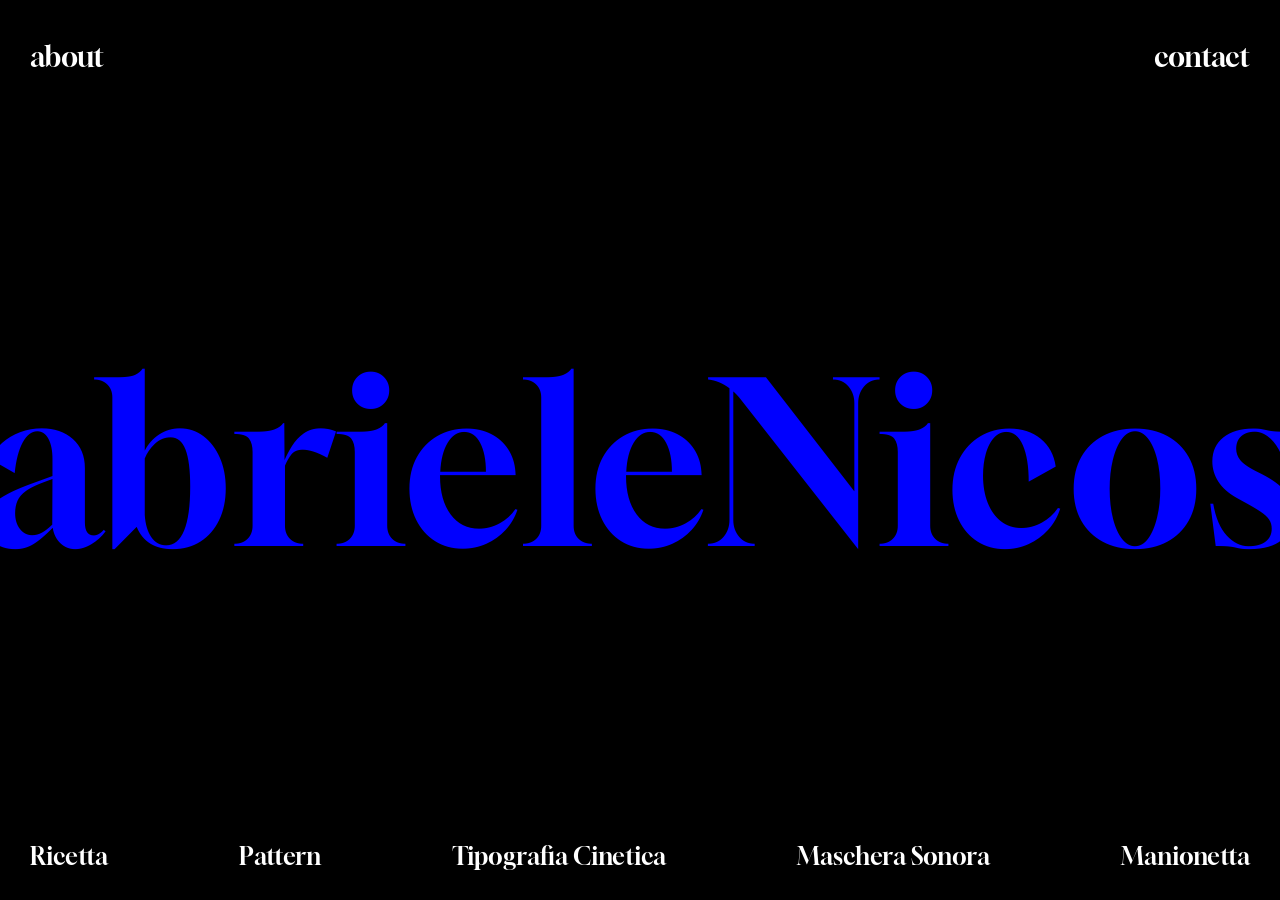
<file: index.html>
<!DOCTYPE html>
<html lang="it">
<head>
  <meta charset="UTF-8">
  <meta name="viewport" content="width=device-width, initial-scale=1.0">
  <title>Gabriele Nicosia — Corso</title>
  <link rel="preconnect" href="https://fonts.googleapis.com">
  <link rel="preconnect" href="https://fonts.gstatic.com" crossorigin>
  <link href="https://fonts.googleapis.com/css2?family=Gloock&display=swap" rel="stylesheet">
  <link rel="stylesheet" href="style.css">
</head>
<body>
  <header>
    <div class="top-links">
      <a href="about.html">about</a>
      <a href="contact.html">contact</a>
    </div>
  </header>

  <main>
    <h1 class="title"><span class="char">G</span><span class="char">a</span><span class="char">b</span><span class="char">r</span><span class="char">i</span><span class="char">e</span><span class="char">l</span><span class="char">e</span><span class="char"> </span><span class="char">N</span><span class="char">i</span><span class="char">c</span><span class="char">o</span><span class="char">s</span><span class="char">i</span><span class="char">a</span></h1>
  </main>

  <footer>
    <a href="ricetta salame dolce/index.html">Ricetta</a>
    <a href="esercizio pattern/index.html">Pattern</a>
    <a href="tipografia cinetica/index.html">Tipografia Cinetica</a>
    <a href="calamaro/index.html">Maschera Sonora</a>
    <a href="Manionetta/index.html">Manionetta</a>
  </footer>
</body>
</html>
</file>
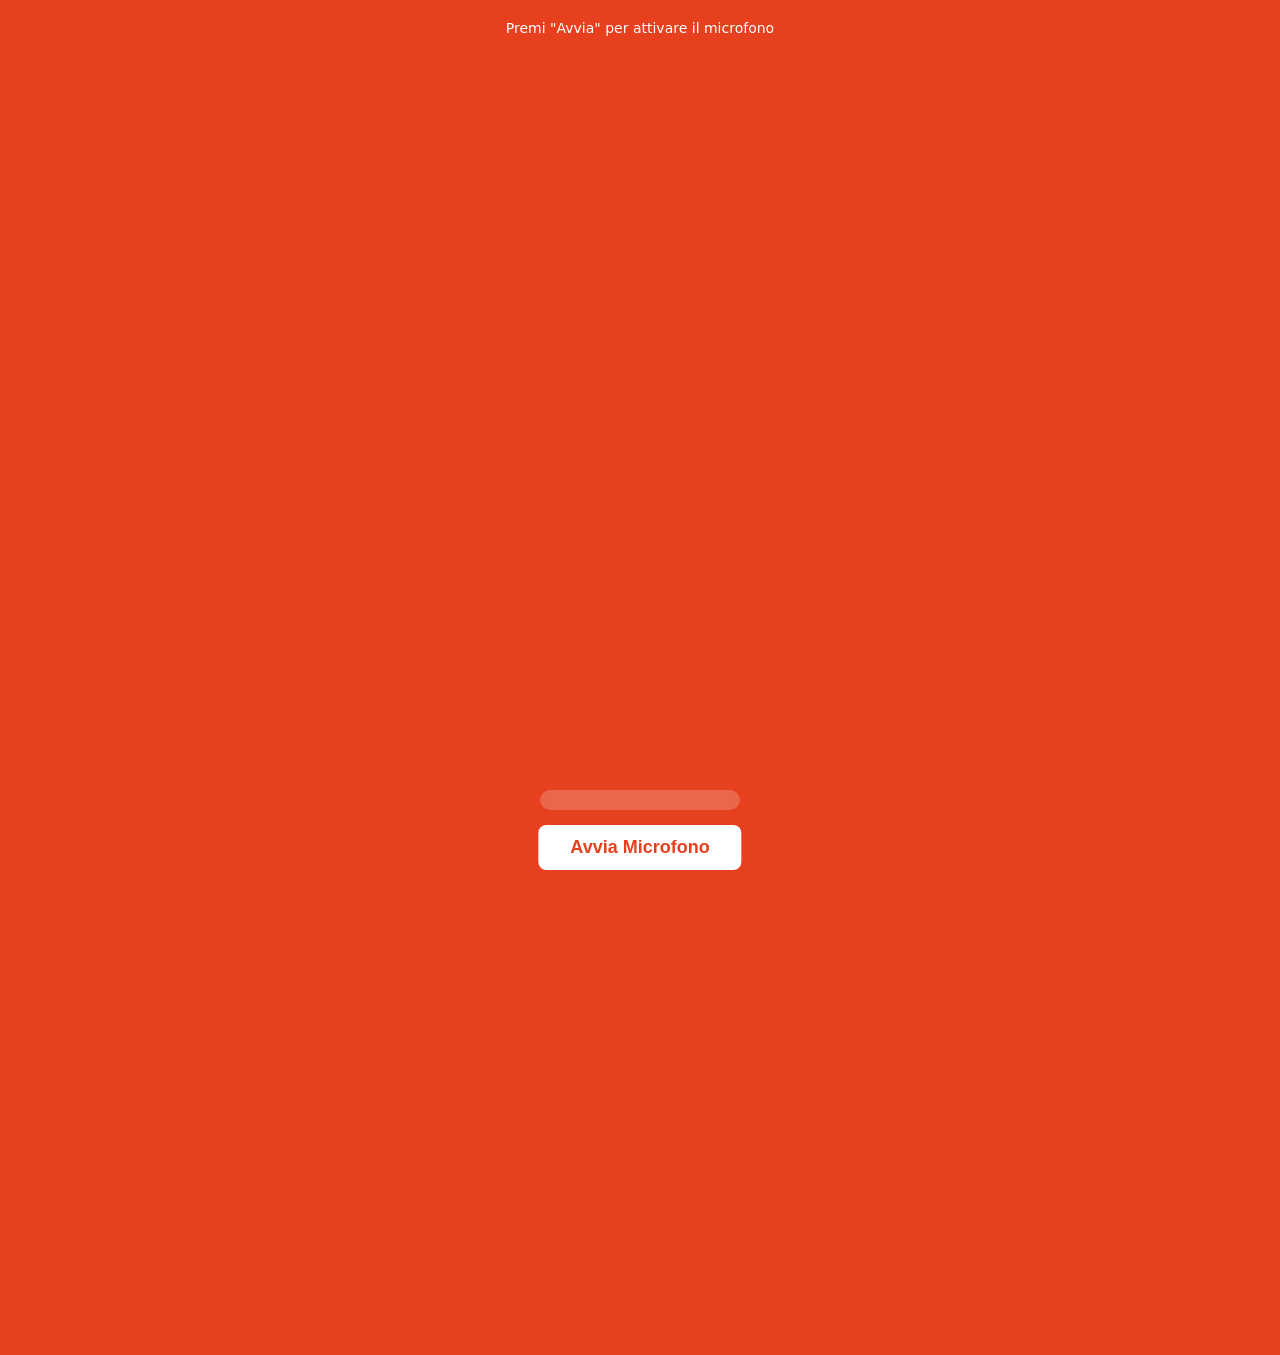
<file: calamaro/index.html>
<!DOCTYPE html>
<html lang="it">
<head>
<meta charset="UTF-8">
<meta name="viewport" content="width=device-width, initial-scale=1.0">
<title>Calamaro Sound Responsive</title>
<style>
  * { margin: 0; padding: 0; box-sizing: border-box; }
  body {
    background: #e7401e;
    display: flex;
    justify-content: center;
    align-items: center;
    min-height: 100vh;
    overflow: hidden;
    font-family: system-ui, sans-serif;
  }
  #container {
    position: relative;
    width: 595.28px;
    height: 841.89px;
  }
  #container svg {
    position: absolute;
    top: 0;
    left: 0;
    width: 100%;
    height: 100%;
  }
  .hidden-svg { visibility: hidden; position: absolute; pointer-events: none; }
  #controls {
    position: fixed;
    bottom: 30px;
    left: 50%;
    transform: translateX(-50%);
    z-index: 10;
  }
  #controls button {
    padding: 12px 32px;
    font-size: 18px;
    border: none;
    border-radius: 8px;
    background: #fff;
    color: #e7401e;
    cursor: pointer;
    font-weight: bold;
  }
  #controls button:disabled {
    opacity: 0.5;
    cursor: not-allowed;
  }
  #status {
    position: fixed;
    top: 20px;
    left: 50%;
    transform: translateX(-50%);
    color: white;
    font-size: 14px;
    z-index: 10;
  }
</style>
</head>
<body>
  <div id="status">Premi "Avvia" per attivare il microfono</div>
  <div id="volume-bar" style="position:fixed;bottom:90px;left:50%;transform:translateX(-50%);width:200px;height:20px;background:#fff3;border-radius:10px;overflow:hidden;z-index:10;">
    <div id="volume-fill" style="width:0%;height:100%;background:#fff;border-radius:10px;transition:width 0.05s;"></div>
  </div>

  <div id="container">
    <svg id="output-svg" xmlns="http://www.w3.org/2000/svg" viewBox="0 0 595.28 841.89">
      <rect width="595.28" height="841.89" fill="#e7401e"/>
      <g id="output-occhi"></g>
      <g id="output-corpo"></g>
      <g id="output-morph"></g>
    </svg>
  </div>

  <div id="controls">
    <button id="startBtn">Avvia Microfono</button>
  </div>

  <svg id="quiet-svg" class="hidden-svg" xmlns="http://www.w3.org/2000/svg" viewBox="0 0 595.28 841.89">
    <rect width="595.28" height="841.89" fill="#e7401e"/>
    <g id="quiet-occhi">
      <path d="M190.03,444.76c-14.86-2.98-21.83-17.57-21.38-29.4.48-12.54,8.37-25.07,22.34-27.62,18.26-3.33,31.67,10.93,32.75,27.78,1.05,16.47-13.8,33.23-33.71,29.24Z"/>
      <path d="M393.3,444.78c-14.85-2.84-21.8-17.5-21.45-29.39.37-12.58,8.45-25.04,22.58-27.63,17.81-3.26,31.68,11.24,32.45,27.34.81,16.83-13.53,33.52-33.58,29.68Z"/>
    </g>
    <g id="quiet-corpo">
      <line class="st0" x1="231.15" y1="111.16" x2="227.45" y2="105.83"/>
      <line class="st0" x1="208.38" y1="78.4" x2="201.05" y2="67.85"/>
      <line class="st0" x1="391.91" y1="67.85" x2="385.77" y2="77.14"/>
      <line class="st0" x1="367.6" y1="104.63" x2="363.28" y2="111.16"/>
    </g>
    <g id="quiet-tentacoli">
      <path d="M575.97,550.69c-15.44,20.83-41.01,34.44-70.27,35.89-.23.02-.46.03-.69.04-39.28,1.71-74.33-19.31-97.84-50.87-14.86-19.93-28.44-38.71-45.46-56.62,2.33,22.78,11.38,40.22,20.04,58.84,22.21,47.78,20.14,78.46,16.73,109.08-2.58,23.34-5.94,46.64.08,77.46,7.18,36.74,27.22,64.84,53.72,94.76-60.22-12.31-102.41-67.74-101.76-129.41.17-16.27,1.46-30.03,2.53-42.81,2.51-30.01,3.82-54.56-13.46-93.23l-15.35-34.35-1.45,225.84c-.19,29.57-12.21,55.44-24.72,82.87-13.23-25.64-25.18-53.83-25.36-83.71l-1.31-224.69-13.33,28c-18.61,39.1-18.08,70.04-15.82,99.27,2.24,29.01,6.17,56.33-5.25,88.24-15.4,43.01-49.49,76.27-95.8,84.15,47.65-44.22,67.43-102.77,56.65-165.79-.38-2.21-.72-4.41-1.02-6.6-5.24-38.02.73-74.59,17.05-109.48,8.93-19.11,17.65-36.84,20.21-59.09-16.95,18.36-30.96,36.99-45.73,56.96-16.36,22.11-37.96,38.75-62.92,46.51-11.62,3.62-23.97,5.31-36.85,4.73-29.86-1.35-56.23-16.92-71.36-38.72-17.78-25.61-22.64-56.26-10.61-84.83,11.76-27.92,39.12-47.27,70.85-49.93-29.65,21.48-46.53,51.53-37.46,86.29,4.55,17.47,16.1,32.74,33.23,38.85,18.63,6.65,36.3,4.54,52.2-2.86,29.74-13.83,53.31-46.17,65.48-74.29,17.07,1.29,34.71-1.46,46.84-14.23,12.51-13.18,17.82-30,11.83-48.84-4.33-13.61-16.75-26.03-34.57-31.31,13.02-10.9,29.97-14.92,48.87-17.85-19.26-15.45-45.58-11.38-66.66,4.75-3.49-62.47,1.73-124.21,21.16-183.81l34.73-106.55c-9.43,13.71-17.98,27.89-25.67,42.48-28.78,54.55-45.68,114.93-52.69,178.4-27.67-15.09-55.11-32.39-76.07-57.81,23.03-58.62,63.68-105.61,109.69-148.02,28.59-26.36,59.25-50.94,89.03-75.45,28.72,23.06,59.41,47.54,88.36,74.19,46.91,43.19,89.26,92.08,111.23,149.87-22.31,25.32-48.06,42.03-75.9,57.73-6.86-62.88-23.66-123.89-53.5-180.11-7.3-13.76-15.39-27.24-24.3-40.38l36.26,113.34c18.3,57.22,22.74,116.21,18.61,176.3-21.24-15.99-47.58-20.74-66.49-4.99,19.06,2.92,35.57,7.56,48.82,18.05-27.13,7.69-42.41,31.98-35.03,59.2,6.44,23.77,31.47,39.78,59.18,34.56,15.07,38.83,56.46,86.05,101.05,81.64,5.48-.54,11-1.86,16.52-4.07,26.11-10.43,37.84-36.98,35.41-64.15-2.34-26.11-18.32-43.51-39.25-61.33,33.82,3.22,62.21,24.95,72.55,56.16,9.49,28.66,2.97,57.54-14.96,81.73Z"/>
    </g>
  </svg>

  <svg id="moving-svg" class="hidden-svg" xmlns="http://www.w3.org/2000/svg" viewBox="0 0 595.28 841.89">
    <rect width="595.28" height="841.89" fill="#e7401e"/>
    <g id="moving-occhi">
      <path d="M190.03,444.76c-14.86-2.98-9.48-17.37-9.03-29.2.48-12.54-3.98-25.27,9.99-27.82,18.26-3.33,14.86,11.72,15.93,28.57,1.05,16.47,3.01,32.44-16.89,28.45Z"/>
      <path d="M393.3,444.78c-14.85-2.84-9.37-17.32-9.01-29.21.37-12.58-3.99-25.22,10.14-27.81,17.81-3.26,19.47,11.71,20.24,27.81.81,16.83-1.32,33.05-21.37,29.21Z"/>
    </g>
    <g id="moving-corpo">
      <line class="st0" x1="231.15" y1="111.16" x2="227.45" y2="105.83"/>
      <line class="st0" x1="208.38" y1="78.4" x2="201.05" y2="67.85"/>
      <line class="st0" x1="391.91" y1="67.85" x2="385.77" y2="77.14"/>
      <line class="st0" x1="367.6" y1="104.63" x2="363.28" y2="111.16"/>
    </g>
    <g id="moving-penne">
      <path d="M478.4,475.4c-2.81,5.67-8.09,16.33-8.09,16.33-.23.02-7.8,15.73-18.69,20.63-12.28,5.54-16.38,6.23-36.94,1.19-24.15-5.92-35.94-16.52-52.96-34.43,2.33,22.78,11.38,40.22,20.04,58.84,22.21,47.78,58.44,78.46,55.03,109.08-2.58,23.34-36.22,43.39-30.2,74.21,7.18,36.74-49.25,109.46-44.23,97.41,20.67-49.62,14.7-63.41,8.42-121.28.77-22.99,26.65-37.56,27.72-50.34,2.51-30.01-41.61-54.56-58.89-93.23l-15.35-34.35-1.45,225.84c-.19,29.57-12.21,55.44-24.72,82.87-13.23-25.64-25.18-53.83-25.36-83.71l-1.31-224.69-13.33,28c-31.43,41.69-97.79,74.5-73.44,99.27,15.04,21.32,2.44,32.97-26.51,59.91-42.45,39.51,24.06,68.16,47.63,106.82-61.97-35.63-121.39-46.51-86.33-106.83,24.97-23.99,39.24-33.13,27.03-59.9-13.24-18.38,3.71-44.13,67.44-109.48,14.73-15.1,35.12-75.8,20.21-59.09-12.09,13.55-25.3,21.52-38.05,22.88-7.91.85-36.84-7.55-41.05-21.08-10.2-27.31-23.14-34.18-60.16-34.94-37.63-.78-63.96,28.12-63.9,54.23.09,35.45,23.53,87.04,64.48,87.04,16.13,0-1.25-.04-1.25-.04C-.01,586.62,3.06,537.67,3.06,499.58c0-49.83,34.58-86.78,88.56-86.78,69,0,77.48,27.13,80.79,36.49,2.65,7.48,11.55,23.38,24.41,23.32,15.77-.07,28.8-12.88,40.93-25.65,12.51-13.18,17.82-30,11.83-48.84-4.33-13.61-16.75-26.03-34.57-31.31,13.02-10.9,29.97-14.92,48.87-17.85-19.26-15.45-45.58-11.38-66.66,4.75-3.49-62.47,1.73-124.21,21.16-183.81l34.73-106.55c-9.43,13.71-17.98,27.89-25.67,42.48-28.78,54.55-141.57-27.45-148.58,36.02-27.67-15.09-27.68-20.36-48.64-45.78,23.03-58.62,132.15,24.74,178.16-17.67,28.59-26.36,59.25-50.94,89.03-75.45,28.72,23.06,59.41,47.54,88.36,74.19,46.91,43.19,169.01-4.53,190.98,53.26-22.31,25.32-31.53,41.53-59.37,57.23-6.86-62.88-119.94-26.78-149.78-83-7.3-13.76-15.39-27.24-24.3-40.38l36.26,113.34c18.3,57.22,22.74,116.21,18.61,176.3-21.24-15.99-47.58-20.74-66.49-4.99,19.06,2.92,35.57,7.56,48.82,18.05-27.13,7.69-42.41,31.98-35.03,59.2,6.44,23.77,31.47,39.78,59.18,34.56,25.65,40.78,43.11,8.34,52.16-2.98,4.14-5.18,19.94-44.93,67.03-44.93,43.24,0,71.14,49.79,71.44,76.69.48,42.03-20.04,97.13-80.57,97.13v-.04c115.58-98.19,3.79-192.19-36.31-111.18Z"/>
    </g>
  </svg>

  <script>
const startBtn = document.getElementById('startBtn');
const statusEl = document.getElementById('status');
const container = document.getElementById('container');

let audioContext = null;
let analyser = null;
let source = null;
let mediaStream = null;
let isRunning = false;
let smoothVolume = 0;

async function startMicrophone() {
  try {
    mediaStream = await navigator.mediaDevices.getUserMedia({ audio: true });
    audioContext = new (window.AudioContext || window.webkitAudioContext)();
    source = audioContext.createMediaStreamSource(mediaStream);
    analyser = audioContext.createAnalyser();
    analyser.fftSize = 256;
    source.connect(analyser);
    isRunning = true;
    startBtn.disabled = true;
    startBtn.textContent = 'In ascolto...';
    statusEl.textContent = 'Microfono attivo';
    animate();
  } catch (err) {
    statusEl.textContent = 'Errore: ' + err.message;
    console.error(err);
  }
}

function getVolume() {
  const data = new Uint8Array(analyser.frequencyBinCount);
  analyser.getByteFrequencyData(data);
  let sum = 0;
  for (let i = 0; i < data.length; i++) {
    sum += data[i] * data[i];
  }
  const rms = Math.sqrt(sum / data.length);
  const normalized = Math.min(1, rms / 64);
  smoothVolume = smoothVolume * 0.5 + normalized * 0.5;
  return smoothVolume;
}

let frame = 0;

function updateSquid(t) {
  const outputMorph = document.getElementById('output-morph');
  const outputOcchi = document.getElementById('output-occhi');
  frame++;

  const len = quietPts.length;
  const displaced = quietPts.map((p, i) => {
    const weight = (i / len) * (i / len);
    const wave = Math.sin(frame * 0.04 + i * 0.2);
    const dx = wave * t * weight * 40;
    const dy = Math.sin(frame * 0.06 + i * 0.15 + 1) * t * weight * 30;
    return { x: p.x + dx, y: p.y + dy };
  });
  outputMorph.innerHTML = `<path d="${pointsToPath(displaced)}" fill="#000"/>`;

  const existingEyes = outputOcchi.querySelectorAll('path');
  quietEyePoints.forEach((qPts, i) => {
    const d = pointsToPath(qPts) + 'Z';
    if (existingEyes[i]) {
      existingEyes[i].setAttribute('d', d);
    } else {
      const path = document.createElementNS('http://www.w3.org/2000/svg', 'path');
      path.setAttribute('d', d);
      path.setAttribute('fill', '#000');
      outputOcchi.appendChild(path);
    }
  });
}

function animate() {
  if (!isRunning) return;
  const volume = getVolume();
  document.getElementById('volume-fill').style.width = (volume * 100) + '%';
  updateSquid(volume);

  const shakeX = (Math.random() - 0.5) * 2 * volume * 8;
  const shakeY = (Math.random() - 0.5) * 2 * volume * 8;
  const rot = (Math.random() - 0.5) * 2 * volume * 2;
  const scale = 1 + volume * 0.03;
  const outputSvg = document.getElementById('output-svg');
  outputSvg.style.transform = `translate(${shakeX}px, ${shakeY}px) rotate(${rot}deg) scale(${scale})`;

  requestAnimationFrame(animate);
}

function samplePath(pathEl, numPoints) {
  const len = pathEl.getTotalLength();
  const pts = [];
  for (let i = 0; i <= numPoints; i++) {
    const t = (i / numPoints) * len;
    const p = pathEl.getPointAtLength(t);
    pts.push({ x: p.x, y: p.y });
  }
  return pts;
}

function interpolatePoints(ptsA, ptsB, t) {
  const result = [];
  for (let i = 0; i < ptsA.length; i++) {
    result.push({
      x: ptsA[i].x + (ptsB[i].x - ptsA[i].x) * t,
      y: ptsA[i].y + (ptsB[i].y - ptsA[i].y) * t
    });
  }
  return result;
}

function pointsToPath(pts) {
  return 'M' + pts.map(p => `${p.x},${p.y}`).join('L');
}

const EYE_NUM_POINTS = 100;
let quietPts = null;
let movingPts = null;
let quietEyePoints = [];
let movingEyePoints = [];
const NUM_POINTS = 200;

function cachePaths() {
  const quietTenta = document.querySelector('#quiet-tentacoli path');
  const movingPenne = document.querySelector('#moving-penne path');
  quietPts = samplePath(quietTenta, NUM_POINTS);
  movingPts = samplePath(movingPenne, NUM_POINTS);

  document.querySelectorAll('#quiet-occhi path').forEach(el => {
    quietEyePoints.push(samplePath(el, EYE_NUM_POINTS));
  });
  document.querySelectorAll('#moving-occhi path').forEach(el => {
    movingEyePoints.push(samplePath(el, EYE_NUM_POINTS));
  });
}

cachePaths();

startBtn.addEventListener('click', startMicrophone);
  </script>
</body>
</html>
</file>
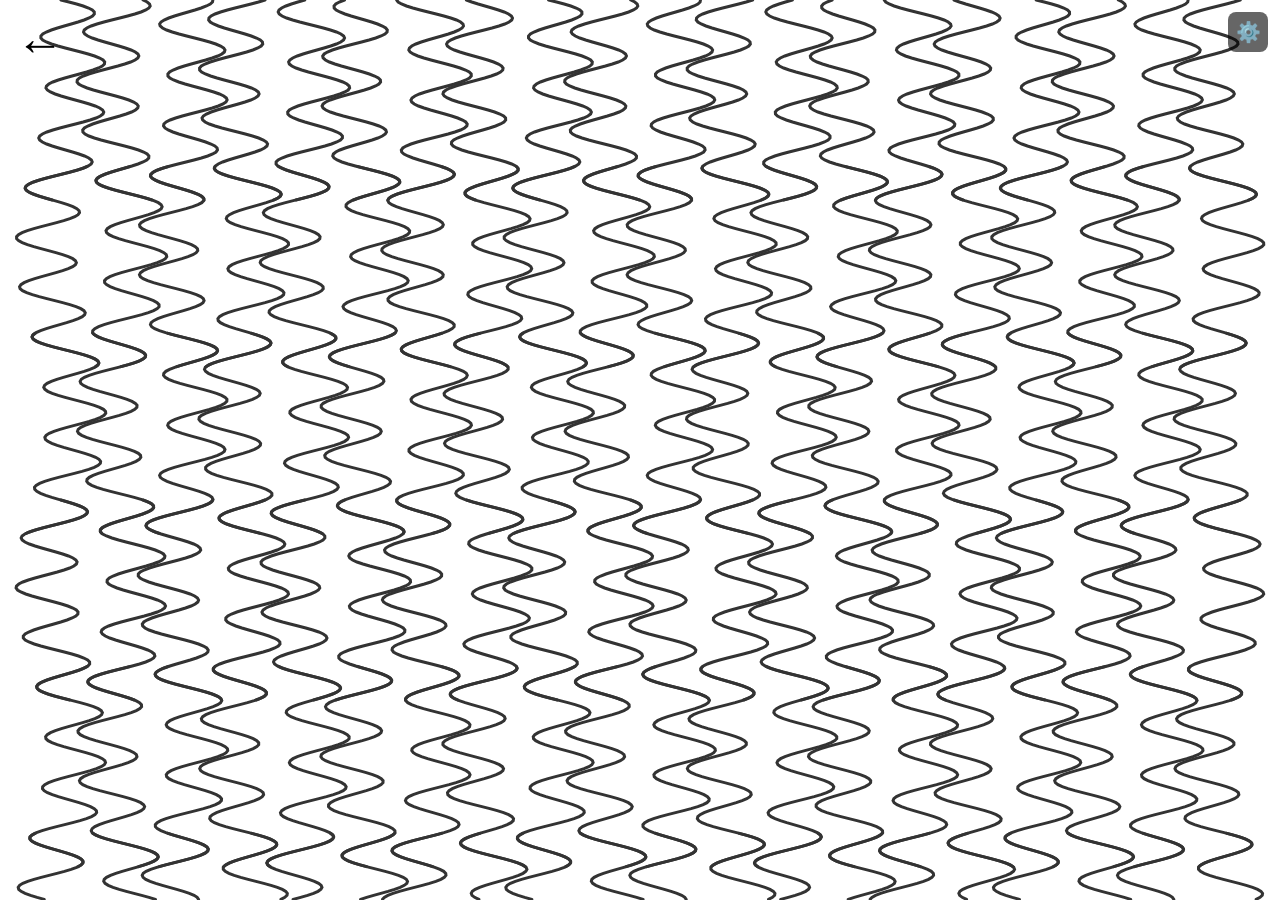
<file: esercizio pattern/index.html>
<!DOCTYPE html>
<html lang="it">
<head>
  <meta charset="UTF-8">
  <meta name="viewport" content="width=device-width, initial-scale=1.0">
  <title>Pattern Onde Intrecciate</title>
  <link rel="stylesheet" href="style.css">
</head>
<body>
  <a href="../index.html" style="position:fixed;top:16px;left:16px;z-index:1000;color:#000;font-size:48px;text-decoration:none;font-family:serif;">&#8592;</a>
  <canvas id="canvas"></canvas>
  <button id="toggle-controls">⚙️</button>
  <div id="controls"></div>
  <script src="config.js"></script>
  <script src="pattern.js"></script>
  <script src="controls.js"></script>
  <script src="main.js"></script>
</body>
</html>
</file>
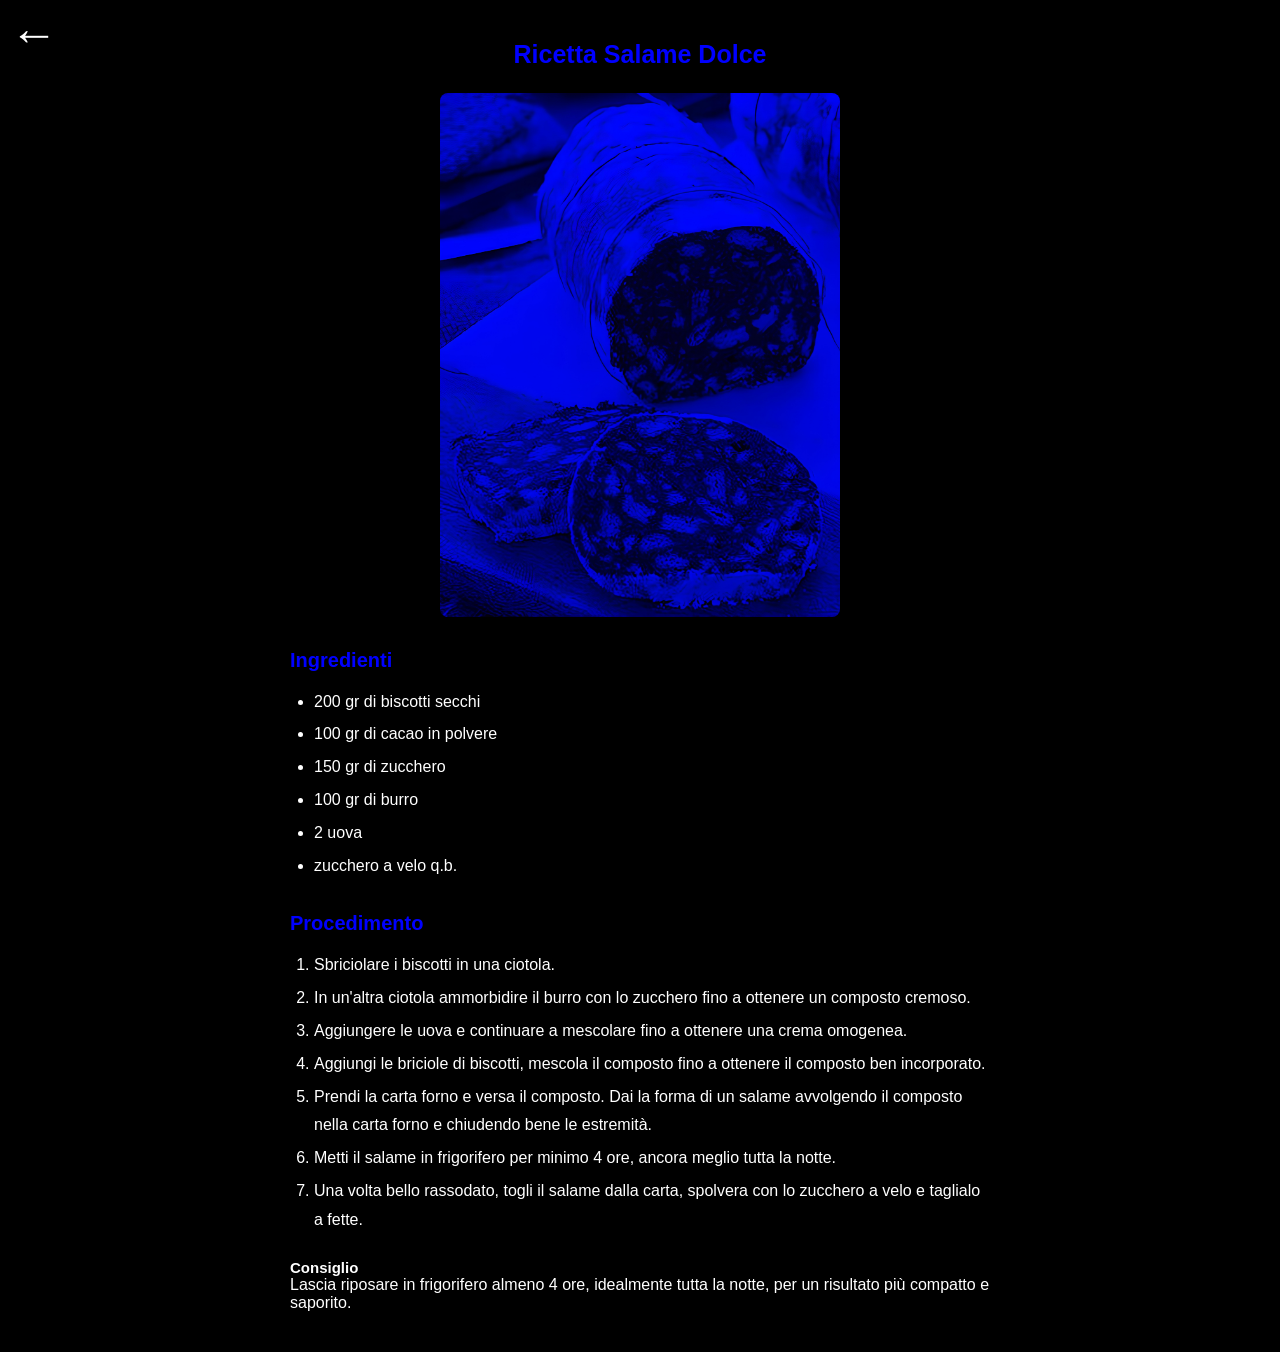
<file: ricetta salame dolce/index.html>
<!DOCTYPE html>
<html lang="it">
<head>
  <meta charset="UTF-8">
  <meta name="viewport" content="width=device-width, initial-scale=1.0">
  <title>Ricetta Salame Dolce</title>
  <style>
    * {
      margin: 0;
      padding: 0;
      box-sizing: border-box;
    }

    body {
      background-color: #000;
      color: #fff;
      font-family: Helvetica, Arial, sans-serif;
      display: flex;
      justify-content: center;
      padding: 40px 20px;
    }

    .container {
      max-width: 700px;
      width: 100%;
    }

    h1 {
      font-size: 25px;
      color: rgb(0, 0, 255);
      margin-bottom: 24px;
      text-align: center;
    }

    h2 {
      font-size: 20px;
      color: rgb(0, 0, 255);
      margin-top: 32px;
      margin-bottom: 16px;
    }

    h3 {
      font-size: 15px;
      color: #fff;
      margin-top: 24px;
    }

    ul, ol {
      padding-left: 24px;
      line-height: 1.8;
    }

    li {
      margin-bottom: 4px;
    }

    .recipe-img {
      display: block;
      max-width: 400px;
      width: 100%;
      height: auto;
      margin: 0 auto 32px;
      border-radius: 8px;
    }
    .back {
      position: fixed;
      top: 10px;
      left: 10px;
      color: #fff;
      font-size: 48px;
      font-family: serif;
      text-decoration: none;
      line-height: 1;
      z-index: 10;
    }
    .back:hover {
      opacity: 0.6;
    }
  </style>
</head>
<body>
  <a href="../index.html" class="back">←</a>
  <div class="container">
    <h1>Ricetta Salame Dolce</h1>

    <img class="recipe-img" src="salame virato.jpg" alt="Salame Dolce">

    <h2>Ingredienti</h2>
    <ul>
      <li>200 gr di biscotti secchi</li>
      <li>100 gr di cacao in polvere</li>
      <li>150 gr di zucchero</li>
      <li>100 gr di burro</li>
      <li>2 uova</li>
      <li>zucchero a velo q.b.</li>
    </ul>

    <h2>Procedimento</h2>
    <ol>
      <li>Sbriciolare i biscotti in una ciotola.</li>
      <li>In un'altra ciotola ammorbidire il burro con lo zucchero fino a ottenere un composto cremoso.</li>
      <li>Aggiungere le uova e continuare a mescolare fino a ottenere una crema omogenea.</li>
      <li>Aggiungi le briciole di biscotti, mescola il composto fino a ottenere il composto ben incorporato.</li>
      <li>Prendi la carta forno e versa il composto. Dai la forma di un salame avvolgendo il composto nella carta forno e chiudendo bene le estremità.</li>
      <li>Metti il salame in frigorifero per minimo 4 ore, ancora meglio tutta la notte.</li>
      <li>Una volta bello rassodato, togli il salame dalla carta, spolvera con lo zucchero a velo e taglialo a fette.</li>
    </ol>

    <h3>Consiglio</h3>
    <p>Lascia riposare in frigorifero almeno 4 ore, idealmente tutta la notte, per un risultato più compatto e saporito.</p>
  </div>
</body>
</html>
</file>
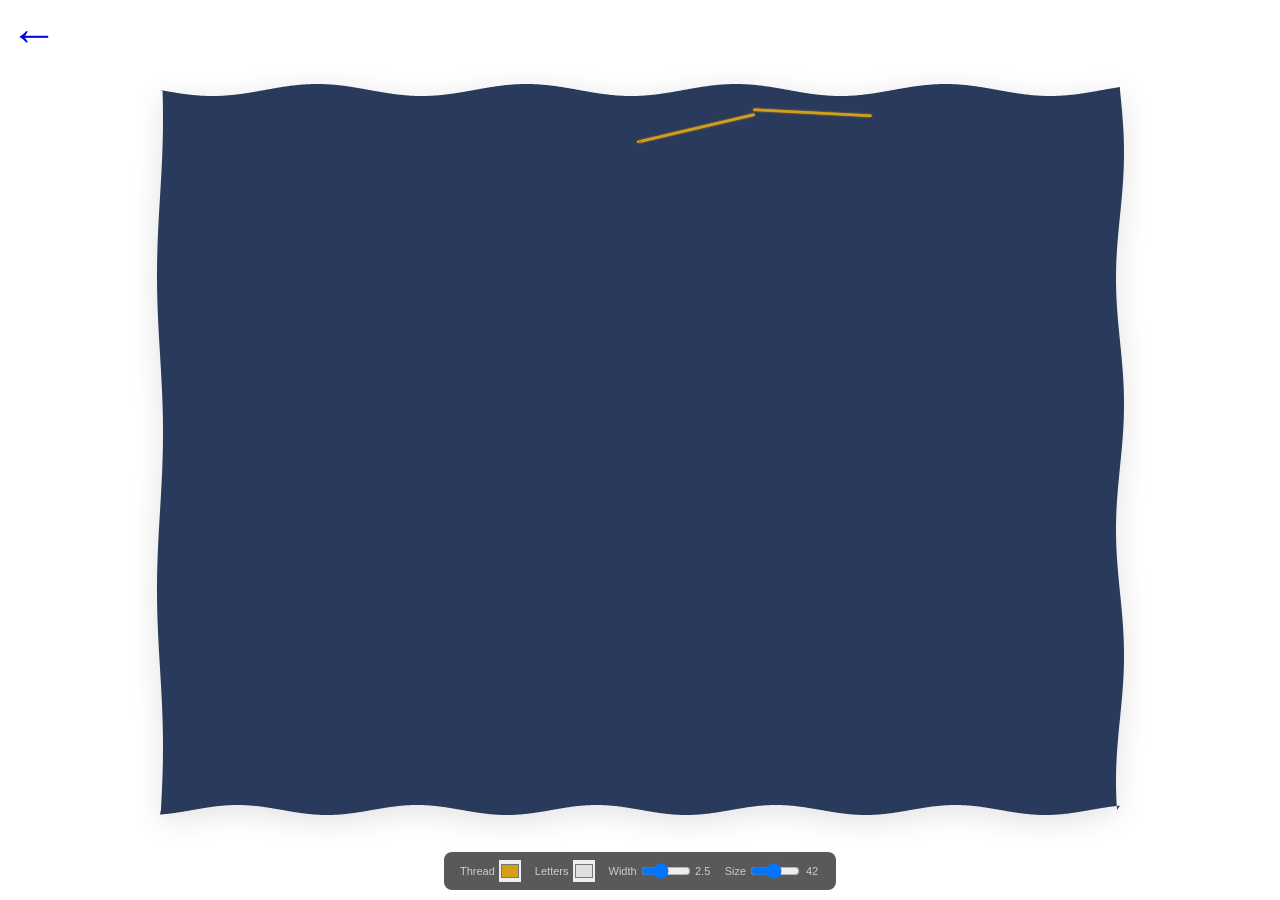
<file: tipografia cinetica/index.html>
<!DOCTYPE html>
<html lang="it">
<head>
<meta charset="UTF-8">
<meta name="viewport" content="width=device-width, initial-scale=1.0">
<title>SPILLA</title>
<link rel="preconnect" href="https://fonts.googleapis.com">
<link rel="preconnect" href="https://fonts.gstatic.com" crossorigin>
<link href="https://fonts.googleapis.com/css2?family=Bad+Script&display=swap" rel="stylesheet">
<style>
* { margin: 0; padding: 0; box-sizing: border-box; }
html, body { width: 100%; height: 100%; background: #fff; overflow: hidden; font-family: Helvetica, Arial, sans-serif; }
canvas { display: block; width: 100%; height: 100%; }
#back {
  position: fixed; top: 10px; left: 10px; z-index: 10;
  color: #0000e1; font-size: 48px; font-family: serif;
  text-decoration: none; line-height: 1;
}
#back:hover { opacity: 0.6; }
#controls {
  position: fixed; bottom: 10px; left: 50%; transform: translateX(-50%);
  background: rgba(0,0,0,0.65); backdrop-filter: blur(4px);
  padding: 8px 16px; border-radius: 8px; display: flex; gap: 14px;
  flex-wrap: wrap; justify-content: center; align-items: center;
  font-size: 11px; color: #ccc; z-index: 10; user-select: none;
}
#controls label { display: flex; align-items: center; gap: 4px; }
#controls input[type="range"] { width: 50px; vertical-align: middle; }
#controls input[type="color"] { width: 22px; height: 22px; border: none; padding: 0; cursor: pointer; vertical-align: middle; }
#controls span { min-width: 16px; text-align: center; display: inline-block; }
</style>
</head>
<body>
<canvas id="c"></canvas>
<a id="back" href="../index.html">←</a>
<div id="controls">
  <label>Thread <input type="color" id="threadColor" value="#d4a017"></label>
  <label>Letters <input type="color" id="letterColor" value="#e0e0e0"></label>
  <label>Width <input type="range" id="threadWidth" min="0.5" max="6" step="0.1" value="2.5"><span id="twVal">2.5</span></label>
  <label>Size <input type="range" id="letterSize" min="10" max="80" step="1" value="42"><span id="lsVal">42</span></label>
</div>
<script>
const canvas = document.getElementById('c');
const ctx = canvas.getContext('2d');
const LETTERS = ['S', 'P', 'I', 'L', 'L', 'A'];
const NUM_STITCHES = 14;

let W, H;
function resize() {
  W = canvas.width = window.innerWidth;
  H = canvas.height = window.innerHeight;
}
resize();
window.addEventListener('resize', () => { resize(); initZigzag(); });

const inputs = {
  threadColor: document.getElementById('threadColor'),
  letterColor: document.getElementById('letterColor'),
  threadWidth: document.getElementById('threadWidth'),
  letterSize: document.getElementById('letterSize'),
};

const twVal = document.getElementById('twVal');
const lsVal = document.getElementById('lsVal');

inputs.threadWidth.addEventListener('input', () => { twVal.textContent = inputs.threadWidth.value; });
inputs.letterSize.addEventListener('input', () => { lsVal.textContent = inputs.letterSize.value; });

function getCfg() {
  return {
    tCol: inputs.threadColor.value || '#d4a017',
    lCol: inputs.letterColor.value || '#e0e0e0',
    tW: parseFloat(inputs.threadWidth.value) || 2.5,
    lSz: parseFloat(inputs.letterSize.value) || 42,
    stg: 0.08,
  };
}

function lerp(a, b, t) { return a + (b - a) * t; }
function clamp(v, mn, mx) { return Math.max(mn, Math.min(mx, v)); }

function drawBackground(ctx_, W_, H_) {
  ctx_.fillStyle = '#fff';
  ctx_.fillRect(0, 0, W_, H_);
}

function drawFabric(ctx_, W_, H_) {
  const cy = H_ / 2;
  const fw = W_ * 0.75;
  const fh = H_ * 0.80;
  const l = W_ / 2 - fw / 2;
  const r = l + fw;
  const t = cy - fh/2;
  const b = cy + fh/2;

  const cloth = new Path2D();
  cloth.moveTo(l, t);
  for (let x = l; x <= r; x += 1) {
    cloth.lineTo(x, t + Math.sin((x - l) * 0.03) * 6);
  }
  for (let y = t; y <= b; y += 1) {
    cloth.lineTo(r + Math.sin((y - t) * 0.025) * 4, y);
  }
  for (let x = r; x >= l; x -= 1) {
    cloth.lineTo(x, b + Math.sin((x - l) * 0.035 + 2) * 5);
  }
  for (let y = b; y >= t; y -= 1) {
    cloth.lineTo(l + Math.sin((y - t) * 0.02 + 1) * 3, y);
  }
  cloth.closePath();

  ctx_.shadowColor = 'rgba(0,0,0,0.12)';
  ctx_.shadowBlur = 30;
  ctx_.shadowOffsetY = 6;
  ctx_.fillStyle = '#2a3a5c';
  ctx_.fill(cloth);
  ctx_.shadowColor = 'transparent';
  ctx_.shadowBlur = 0;
  ctx_.shadowOffsetY = 0;
  ctx_.clip(cloth);
}

let zigCx, zigTopY, zigH, zigW;

function initZigzag() {
  zigCx = W / 2;
  zigTopY = H / 2 - H * 0.80 / 2;
  zigH = H * 0.80;
  zigW = W * 0.18;
}

function getZigzagPoint(t) {
  const totalSegs = NUM_STITCHES * 2;
  const rawIdx = t * totalSegs;
  const idx = Math.floor(rawIdx);
  const localT = rawIdx - idx;

  const p1 = zigzagVertex(idx);
  const p2 = zigzagVertex(Math.min(idx + 1, totalSegs));
  return {
    x: lerp(p1.x, p2.x, localT),
    y: lerp(p1.y, p2.y, localT),
  };
}

function zigzagVertex(idx) {
  if (idx % 2 === 0) {
    const sn = idx / 2;
    return { x: zigCx, y: zigTopY + (sn / NUM_STITCHES) * zigH };
  } else {
    const sn = Math.floor(idx / 2);
    const isLeft = sn % 2 !== 0;
    return {
      x: zigCx + (isLeft ? -1 : 1) * zigW,
      y: zigTopY + ((sn + 0.5) / NUM_STITCHES) * zigH,
    };
  }
}

function getZigzagAngle(t) {
  const totalSegs = NUM_STITCHES * 2;
  const rawIdx = t * totalSegs;
  const idx = Math.min(Math.floor(rawIdx), totalSegs - 1);
  const p1 = zigzagVertex(idx);
  const p2 = zigzagVertex(Math.min(idx + 1, totalSegs));
  return Math.atan2(p2.y - p1.y, p2.x - p1.x);
}

function zigzagSide(t) {
  const totalSegs = NUM_STITCHES * 2;
  const rawIdx = t * totalSegs;
  const idx = Math.floor(rawIdx);
  if (idx >= totalSegs) return 'right';
  if (idx % 2 === 0) return 'fold';
  const sn = Math.floor(idx / 2);
  return sn % 2 === 0 ? 'right' : 'left';
}

function drawLetter(ctx_, char, x, y, size, color, angle, alpha, mode) {
  ctx_.save();
  ctx_.translate(x, y);
  ctx_.rotate(angle);
  ctx_.font = `900 ${size}px 'Bad Script', cursive`;
  ctx_.textAlign = 'center';
  ctx_.textBaseline = 'middle';
  if (mode === 'fold') {
    ctx_.globalAlpha = alpha * 0.2;
    ctx_.fillStyle = '#2a3a5c';
  } else if (mode === 'right') {
    ctx_.globalAlpha = alpha * 0.5;
    ctx_.fillStyle = '#3a4a6c';
  } else {
    ctx_.globalAlpha = alpha;
    ctx_.fillStyle = color;
    ctx_.shadowColor = 'rgba(0,0,0,0.15)';
    ctx_.shadowBlur = 3;
    ctx_.fillText(char, 0, 0);
    ctx_.lineWidth = size * 0.07;
    ctx_.strokeStyle = color;
    ctx_.globalAlpha = alpha * 0.6;
    ctx_.strokeText(char, 0, 0);
    ctx_.shadowBlur = 0;
    ctx_.restore();
    return;
  }
  ctx_.fillText(char, 0, 0);
  ctx_.restore();
}

function drawStitches(ctx_, prog, color, width, alpha) {
  if (prog <= 0) return;
  ctx_.save();
  const totalSegs = NUM_STITCHES * 2;
  const segs = Math.floor(prog * totalSegs);
  for (let i = 0; i < segs; i++) {
    const p1 = zigzagVertex(i);
    const p2 = zigzagVertex(i + 1);
    ctx_.globalAlpha = alpha;
    ctx_.strokeStyle = color;
    ctx_.lineWidth = width;
    ctx_.lineCap = 'round';
    ctx_.shadowColor = color;
    ctx_.shadowBlur = 2;
    ctx_.beginPath();
    ctx_.moveTo(p1.x, p1.y);
    ctx_.lineTo(p2.x, p2.y);
    ctx_.stroke();
  }
  ctx_.shadowBlur = 0;
  for (let i = 0; i < NUM_STITCHES + 1; i++) {
    const t = (i + 0.001) / (NUM_STITCHES * 2);
    if (t > prog) break;
    const pt = zigzagVertex(i * 2);
    ctx_.globalAlpha = alpha * 0.7;
    ctx_.fillStyle = 'rgba(30,20,10,0.6)';
    ctx_.beginPath();
    ctx_.arc(pt.x, pt.y, width * 0.3, 0, Math.PI * 2);
    ctx_.fill();
    ctx_.beginPath();
    ctx_.arc(pt.x, pt.y, width * 0.15, 0, Math.PI * 2);
    ctx_.fillStyle = 'rgba(10,5,0,0.8)';
    ctx_.fill();
  }
  ctx_.restore();
}

function drawSafetyPin(ctx_, pt, alpha) {
  const a = Math.PI * 0.75;
  const len = 14;
  const px = pt.x + Math.cos(a) * len;
  const py = pt.y + Math.sin(a) * len;
  ctx_.save();
  ctx_.globalAlpha = alpha;
  ctx_.shadowColor = 'rgba(0,0,0,0.12)';
  ctx_.shadowBlur = 2;
  ctx_.strokeStyle = '#c8c8d0';
  ctx_.lineWidth = 1.8;
  ctx_.beginPath();
  ctx_.moveTo(pt.x, pt.y);
  ctx_.lineTo(px, py);
  ctx_.stroke();
  ctx_.fillStyle = '#e0e0e8';
  ctx_.beginPath();
  ctx_.arc(pt.x, pt.y, 2.5, 0, Math.PI * 2);
  ctx_.fill();
  ctx_.fillStyle = '#b0b0b8';
  ctx_.beginPath();
  ctx_.arc(px, py, 1, 0, Math.PI * 2);
  ctx_.fill();
  ctx_.restore();
}

let startTime = 0;

function draw(ts) {
  try {
  const cfg = getCfg();
  const stg = cfg.stg;
  const letterTravelTime = 20;
  const travelTime = stg * (LETTERS.length - 1) + letterTravelTime;
  const holdTime = 12.0;
  const fadeTime = 1.5;
  const cycleLen = travelTime + holdTime + fadeTime;
  const t = ((ts - startTime) / 1000);
  const ct = t % cycleLen;

  let alpha = 1;
  if (ct >= travelTime + holdTime) {
    alpha = 1 - (ct - travelTime - holdTime) / fadeTime;
  }
  alpha = Math.max(0, alpha);

  ctx.clearRect(0, 0, W, H);
  drawBackground(ctx, W, H);

  // Compute positions and sides for all letters
  const letterData = [];
  for (let i = 0; i < LETTERS.length; i++) {
    const raw = (ct - stg * i) / letterTravelTime;
    const prog = clamp(raw, 0, 1);
    const endPt = getZigzagPoint(1);
    const fx = W / 2 - 80 + (i - 2.5) * cfg.lSz * 0.6;
    const fy = H * 0.94;
    let drawX, drawY, mode;
    if (raw >= 1) {
      drawX = fx;
      drawY = fy;
      mode = 'done';
    } else if (raw >= 0) {
      const pt = getZigzagPoint(prog);
      drawX = pt.x;
      drawY = pt.y;
      mode = zigzagSide(prog);
    } else {
      continue;
    }
    letterData.push({ i, raw, drawX, drawY, mode });
  }

  // Letters during zigzag that are LEFT of center — drawn UNDER fabric
  for (const d of letterData) {
    if (d.raw < 1 && d.drawX < W / 2) {
      const segIdx = Math.floor(d.raw * NUM_STITCHES * 2);
      const swap = segIdx % 2 === 0;
      const ch = swap ? LETTERS[LETTERS.length - 1 - d.i] : LETTERS[d.i];
      drawLetter(ctx, ch, d.drawX, d.drawY, cfg.lSz, cfg.lCol, 0, alpha, 'none');
    }
  }

  let minProg = 1, maxProg = 0;
  for (let i = 0; i < LETTERS.length; i++) {
    const raw = (ct - stg * i) / letterTravelTime;
    const prog = clamp(raw, 0, 1);
    if (prog > 0) {
      if (prog < minProg) minProg = prog;
      if (prog > maxProg) maxProg = prog;
    }
  }
  const stitchProg = Math.min(1, maxProg);
  const sSegIdx = Math.floor(maxProg * NUM_STITCHES * 2);
  const threadProg = sSegIdx % 2 === 0 ? minProg : maxProg;

  ctx.save();
  drawFabric(ctx, W, H);

  // Letters during zigzag that are RIGHT of center — drawn ON fabric
  for (const d of letterData) {
    if (d.raw < 1 && d.drawX >= W / 2) {
      const segIdx = Math.floor(d.raw * NUM_STITCHES * 2);
      const swap = segIdx % 2 === 0;
      const ch = swap ? LETTERS[LETTERS.length - 1 - d.i] : LETTERS[d.i];
      drawLetter(ctx, ch, d.drawX, d.drawY, cfg.lSz, cfg.lCol, 0, alpha, 'none');
    }
  }

  // Draw zigzag thread that accumulates as S moves
  if (stitchProg > 0 && alpha > 0) {
    const totalSegs = NUM_STITCHES * 2;
    const segs = Math.floor(threadProg * totalSegs);
    ctx.globalAlpha = alpha;
    ctx.strokeStyle = cfg.tCol;
    ctx.lineWidth = cfg.tW;
    ctx.lineCap = 'round';
    ctx.shadowColor = cfg.tCol;
    ctx.shadowBlur = 2;
    for (let i = 0; i < segs; i++) {
      const p1 = zigzagVertex(i);
      const p2 = zigzagVertex(i + 1);
      const curl = Math.max(0, 1 - (segs - i) / 3) * 3;
      ctx.beginPath();
      if (curl > 0.3) {
        const mx = (p1.x + p2.x) / 2;
        const my = (p1.y + p2.y) / 2;
        const dx = p2.x - p1.x;
        const dy = p2.y - p1.y;
        const len = Math.sqrt(dx * dx + dy * dy) || 1;
        const px = -dy / len;
        const py = dx / len;
        const off = curl * len * 0.03;
        ctx.quadraticCurveTo(mx + px * off, my + py * off, p2.x, p2.y);
      } else {
        ctx.moveTo(p1.x, p1.y);
        ctx.lineTo(p2.x, p2.y);
      }
      ctx.stroke();
    }
    ctx.shadowBlur = 0;

    // Partial segment from vertex to S
    if (segs < totalSegs) {
      const p1 = zigzagVertex(segs);
      const p2 = getZigzagPoint(threadProg);
      ctx.globalAlpha = alpha;
      ctx.strokeStyle = cfg.tCol;
      ctx.lineWidth = cfg.tW;
      ctx.beginPath();
      ctx.moveTo(p1.x, p1.y);
      const dx = p2.x - p1.x;
      const dy = p2.y - p1.y;
      const len = Math.sqrt(dx * dx + dy * dy) || 1;
      if (len > 5) {
        const px = -dy / len;
        const py = dx / len;
        const mx = (p1.x + p2.x) / 2;
        const my = (p1.y + p2.y) / 2;
        ctx.quadraticCurveTo(mx + px * len * 0.05, my + py * len * 0.05, p2.x, p2.y);
      } else {
        ctx.lineTo(p2.x, p2.y);
      }
      ctx.stroke();
    }

    // Needle hole dots at completed segments
    ctx.shadowBlur = 0;
    for (let i = 0; i < NUM_STITCHES + 1; i++) {
      const t = (i + 0.001) / (NUM_STITCHES * 2);
      if (t > threadProg) break;
      const pt = zigzagVertex(i * 2);
      ctx.globalAlpha = alpha * 0.7;
      ctx.fillStyle = 'rgba(30,20,10,0.6)';
      ctx.beginPath();
      ctx.arc(pt.x, pt.y, cfg.tW * 0.3, 0, Math.PI * 2);
      ctx.fill();
      ctx.beginPath();
      ctx.arc(pt.x, pt.y, cfg.tW * 0.15, 0, Math.PI * 2);
      ctx.fillStyle = 'rgba(10,5,0,0.8)';
      ctx.fill();
    }
  }

  if (stitchProg >= 1 && alpha > 0) {
    const endPt = getZigzagPoint(1);
    drawSafetyPin(ctx, endPt, alpha);
  }

  ctx.restore();

  // Finished letters (exited zigzag) — drawn on white background
  for (const d of letterData) {
    if (d.raw >= 1 && alpha > 0) {
      const ch = LETTERS[d.i];
      ctx.save();
      ctx.translate(d.drawX, d.drawY);
      ctx.font = `900 ${cfg.lSz}px 'Bad Script', cursive`;
      ctx.textAlign = 'center';
      ctx.textBaseline = 'middle';
      ctx.globalAlpha = alpha;
      ctx.fillStyle = '#b0b0b0';
      ctx.fillText(ch, 0, 0);
      ctx.restore();
    }
  }

  // Thread trailing from zigzag end to word center
  if (maxProg >= 1 && alpha > 0) {
    const zigEnd = getZigzagPoint(1);
    const centerX = letterData.reduce((s, d) => s + d.drawX, 0) / letterData.length;
    const centerY = letterData.reduce((s, d) => s + d.drawY, 0) / letterData.length;
    ctx.save();
    ctx.globalAlpha = alpha * 0.6;
    ctx.strokeStyle = cfg.tCol;
    ctx.lineWidth = cfg.tW;
    ctx.lineCap = 'round';
    ctx.shadowColor = cfg.tCol;
    ctx.shadowBlur = 3;
    ctx.beginPath();
    ctx.moveTo(zigEnd.x, zigEnd.y);
    ctx.lineTo(centerX, centerY);
    ctx.stroke();
    ctx.restore();
  }

  } catch (e) { console.error(e); }
  requestAnimationFrame(draw);
}

initZigzag();
startTime = performance.now();
requestAnimationFrame(draw);
</script>
</body>
</html>
</file>
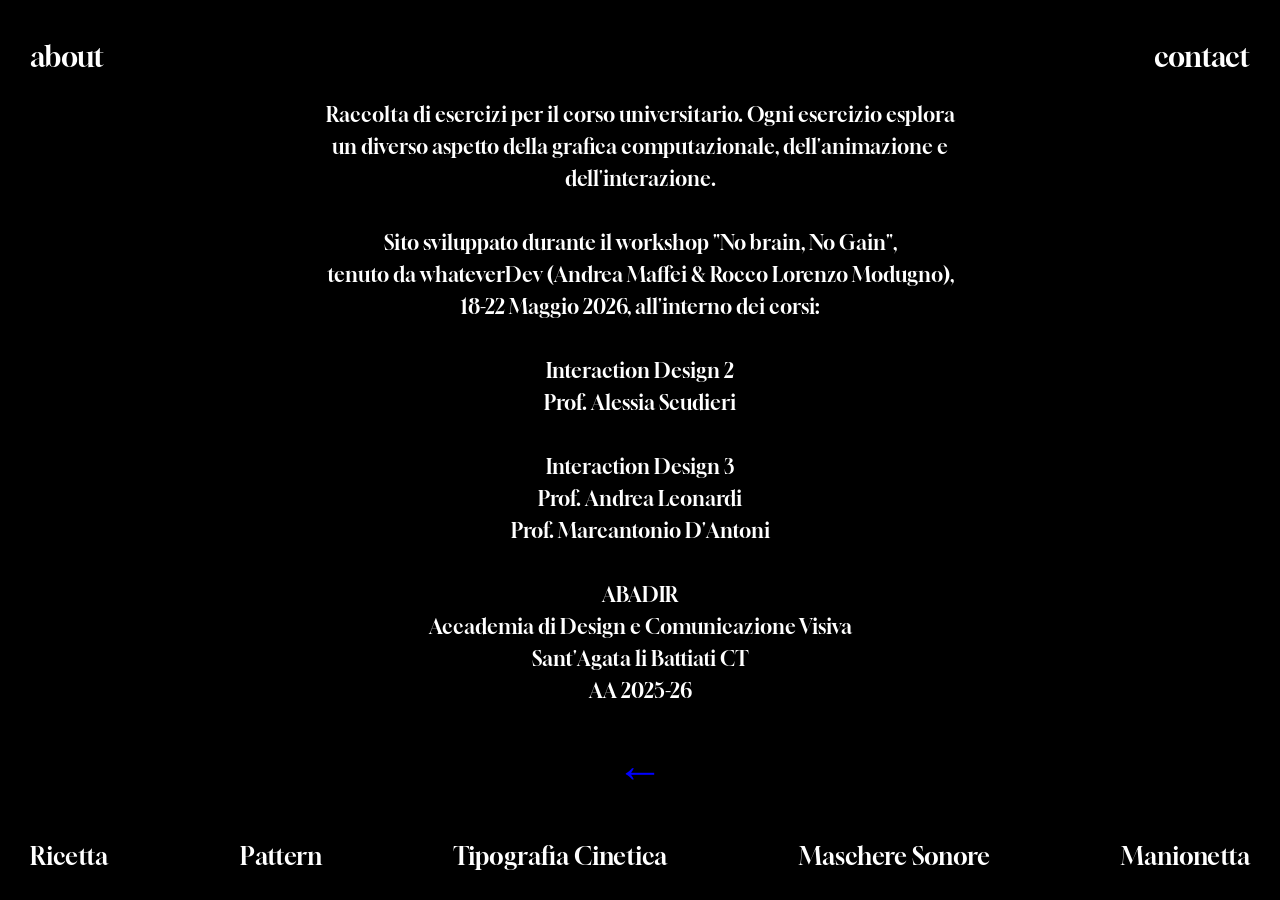
<file: about.html>
<!DOCTYPE html>
<html lang="it">
<head>
  <meta charset="UTF-8">
  <meta name="viewport" content="width=device-width, initial-scale=1.0">
  <title>About — Gabriele Nicosia</title>
  <link rel="preconnect" href="https://fonts.googleapis.com">
  <link rel="preconnect" href="https://fonts.gstatic.com" crossorigin>
  <link href="https://fonts.googleapis.com/css2?family=Gloock&display=swap" rel="stylesheet">
  <link rel="stylesheet" href="style.css">
</head>
<body>
  <header>
    <div class="top-links">
      <a href="about.html">about</a>
      <a href="contact.html">contact</a>
    </div>
  </header>

  <main>
    <div class="content">
      <p>Raccolta di esercizi per il corso universitario. Ogni esercizio esplora un diverso aspetto della grafica computazionale, dell'animazione e dell'interazione.</p>
      <br>
      <p>Sito sviluppato durante il workshop "No brain, No Gain",<br>
      tenuto da whateverDev (Andrea Maffei &amp; Rocco Lorenzo Modugno),<br>
      18-22 Maggio 2026, all'interno dei corsi:</p>
      <br>
      <p>Interaction Design 2<br>
      Prof. Alessia Scudieri</p>
      <br>
      <p>Interaction Design 3<br>
      Prof. Andrea Leonardi<br>
      Prof. Marcantonio D'Antoni</p>
      <br>
      <p>ABADIR<br>
      Accademia di Design e Comunicazione Visiva<br>
      Sant'Agata li Battiati CT<br>
      AA 2025-26</p>
      <a href="index.html" class="back-arrow">←</a>
    </div>
  </main>

  <footer>
    <a href="ricetta salame dolce/index.html">Ricetta</a>
    <a href="esercizio pattern/index.html">Pattern</a>
    <a href="tipografia cinetica/index.html">Tipografia Cinetica</a>
    <a href="maschere sonore/index.html">Maschere Sonore</a>
    <a href="Manionetta/index.html">Manionetta</a>
  </footer>
</body>
</html>
</file>
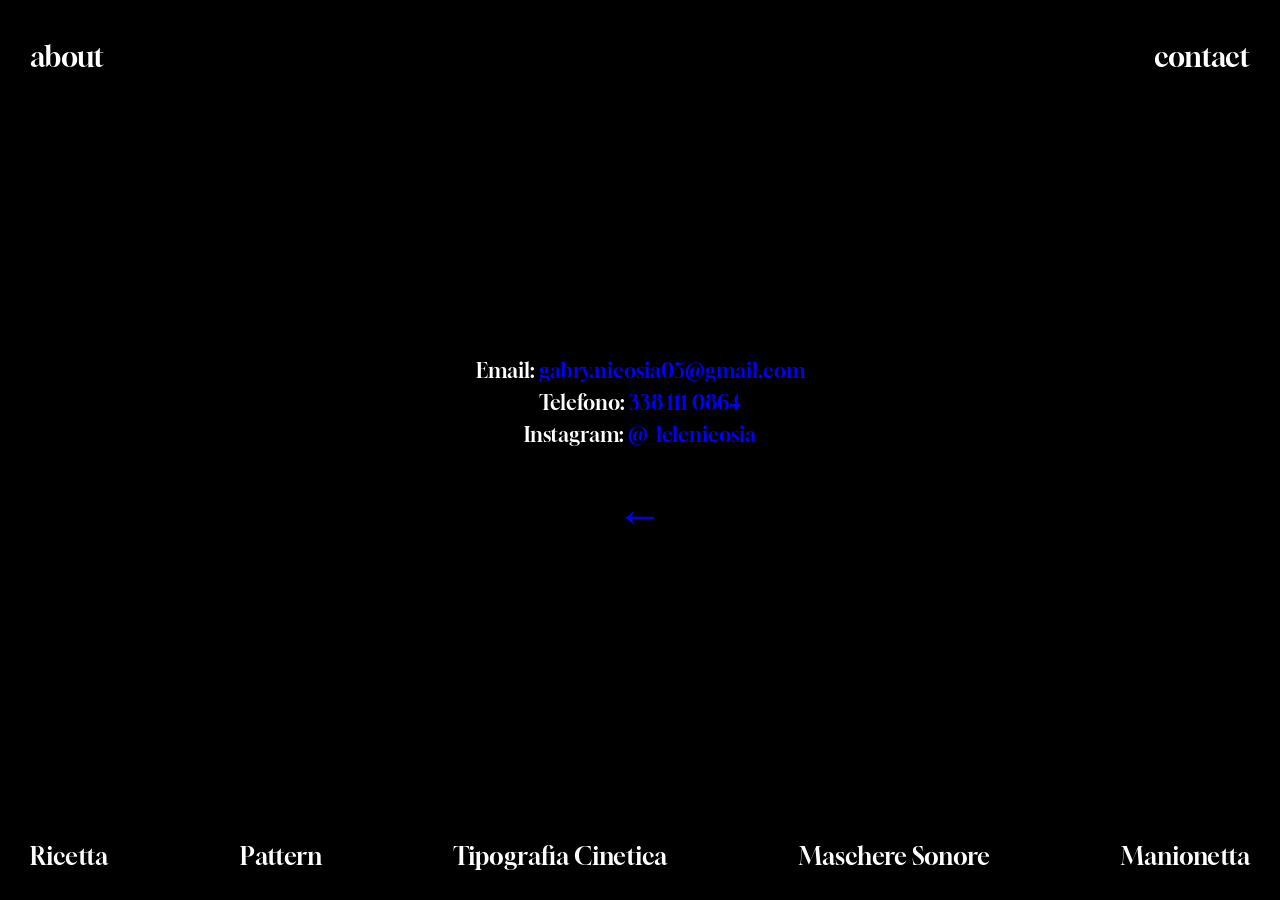
<file: contact.html>
<!DOCTYPE html>
<html lang="it">
<head>
  <meta charset="UTF-8">
  <meta name="viewport" content="width=device-width, initial-scale=1.0">
  <title>Contact — Gabriele Nicosia</title>
  <link rel="preconnect" href="https://fonts.googleapis.com">
  <link rel="preconnect" href="https://fonts.gstatic.com" crossorigin>
  <link href="https://fonts.googleapis.com/css2?family=Gloock&display=swap" rel="stylesheet">
  <link rel="stylesheet" href="style.css">
</head>
<body>
  <header>
    <div class="top-links">
      <a href="about.html">about</a>
      <a href="contact.html">contact</a>
    </div>
  </header>

  <main>
    <div class="content">
      <p>Email: <a href="mailto:gabry.nicosia05@gmail.com">gabry.nicosia05@gmail.com</a></p>
      <p>Telefono: <a href="tel:+393381110864">338 111 0864</a></p>
      <p>Instagram: <a href="https://instagram.com/_lelenicosia" target="_blank" rel="noopener">@_lelenicosia</a></p>
      <a href="index.html" class="back-arrow">←</a>
    </div>
  </main>

  <footer>
    <a href="ricetta salame dolce/index.html">Ricetta</a>
    <a href="esercizio pattern/index.html">Pattern</a>
    <a href="tipografia cinetica/index.html">Tipografia Cinetica</a>
    <a href="maschere sonore/index.html">Maschere Sonore</a>
    <a href="Manionetta/index.html">Manionetta</a>
  </footer>
</body>
</html>
</file>
<file: style.css>
* {
  margin: 0;
  padding: 0;
  box-sizing: border-box;
}

body {
  background: #000;
  color: #fff;
  font-family: 'Gloock', serif;
  min-height: 100vh;
  display: flex;
  flex-direction: column;
  overflow-x: hidden;
}

header {
  padding: 40px 30px 0;
}

.top-links {
  display: flex;
  justify-content: space-between;
  padding-bottom: 10px;
}

.top-links a {
  color: #fff;
  text-decoration: none;
  font-size: 28px;
  transition: color 0.2s;
}

.top-links a:hover {
  color: rgb(0, 0, 255);
}

main {
  flex: 1;
  display: flex;
  flex-direction: column;
  justify-content: center;
  align-items: center;
}

footer {
  padding: 30px 30px;
  display: flex;
  justify-content: space-between;
}

footer a {
  color: #fff;
  text-decoration: none;
  font-size: 24px;
  transition: color 0.2s;
}

footer a:hover {
  color: rgb(0, 0, 255);
}

.back-arrow {
  color: #fff;
  font-size: 48px;
  font-family: serif;
  text-decoration: none;
  display: inline-block;
  line-height: 1;
  margin-top: 40px;
}

.back-arrow:hover {
  opacity: 0.6;
}

.title {
  color: rgb(0, 0, 255);
  font-size: 225px;
  font-weight: 400;
  line-height: 1;
  text-align: center;
  white-space: nowrap;
}

.char {
  display: inline-flex;
  align-items: center;
  justify-content: center;
  height: 1em;
  transition: transform 0.2s ease;
  cursor: default;
  transform-origin: center center;
}

.char:hover {
  transform: scaleY(4);
}

.content {
  max-width: 640px;
  text-align: center;
  font-size: 20px;
  line-height: 1.6;
}

.content a {
  color: rgb(0, 0, 255);
  text-decoration: none;
}

.content a:hover {
  text-decoration: underline;
}

.content .back-arrow:hover {
  text-decoration: none;
}
</file>
<file: esercizio pattern/style.css>
*, *::before, *::after {
  margin: 0;
  padding: 0;
  box-sizing: border-box;
}

html, body {
  width: 100%;
  height: 100%;
  overflow: hidden;
}

canvas {
  display: block;
  width: 100%;
  height: 100%;
}

#toggle-controls {
  position: fixed;
  top: 12px;
  right: 12px;
  z-index: 100;
  width: 40px;
  height: 40px;
  border: none;
  border-radius: 8px;
  background: rgba(0,0,0,0.6);
  color: #fff;
  font-size: 20px;
  cursor: pointer;
  line-height: 40px;
  text-align: center;
}

#toggle-controls:hover {
  background: rgba(0,0,0,0.8);
}

#controls {
  position: fixed;
  top: 60px;
  right: 12px;
  z-index: 99;
  width: 280px;
  max-height: calc(100vh - 80px);
  overflow-y: auto;
  background: rgba(255,255,255,0.95);
  border: 1px solid #ddd;
  border-radius: 10px;
  padding: 16px;
  display: none;
  font-family: -apple-system, BlinkMacSystemFont, 'Segoe UI', sans-serif;
  font-size: 13px;
  color: #333;
  box-shadow: 0 4px 20px rgba(0,0,0,0.15);
}

#controls.open {
  display: block;
}

#controls::-webkit-scrollbar {
  width: 6px;
}

#controls::-webkit-scrollbar-thumb {
  background: #ccc;
  border-radius: 3px;
}

.ctrl-group {
  margin-bottom: 14px;
}

.ctrl-group label {
  display: flex;
  justify-content: space-between;
  align-items: center;
  margin-bottom: 3px;
  font-weight: 500;
}

.ctrl-group label span.val {
  font-weight: 400;
  color: #666;
  font-size: 12px;
}

.ctrl-group input[type="range"] {
  width: 100%;
  height: 4px;
  -webkit-appearance: none;
  appearance: none;
  background: #ddd;
  border-radius: 2px;
  outline: none;
}

.ctrl-group input[type="range"]::-webkit-slider-thumb {
  -webkit-appearance: none;
  width: 14px;
  height: 14px;
  border-radius: 50%;
  background: #555;
  cursor: pointer;
}

.ctrl-group input[type="color"] {
  width: 100%;
  height: 30px;
  border: 1px solid #ddd;
  border-radius: 6px;
  cursor: pointer;
  padding: 2px;
}

.ctrl-group input[type="checkbox"] {
  margin-right: 6px;
}

.ctrl-checkbox {
  display: flex;
  align-items: center;
  margin-bottom: 6px;
}
</file>
